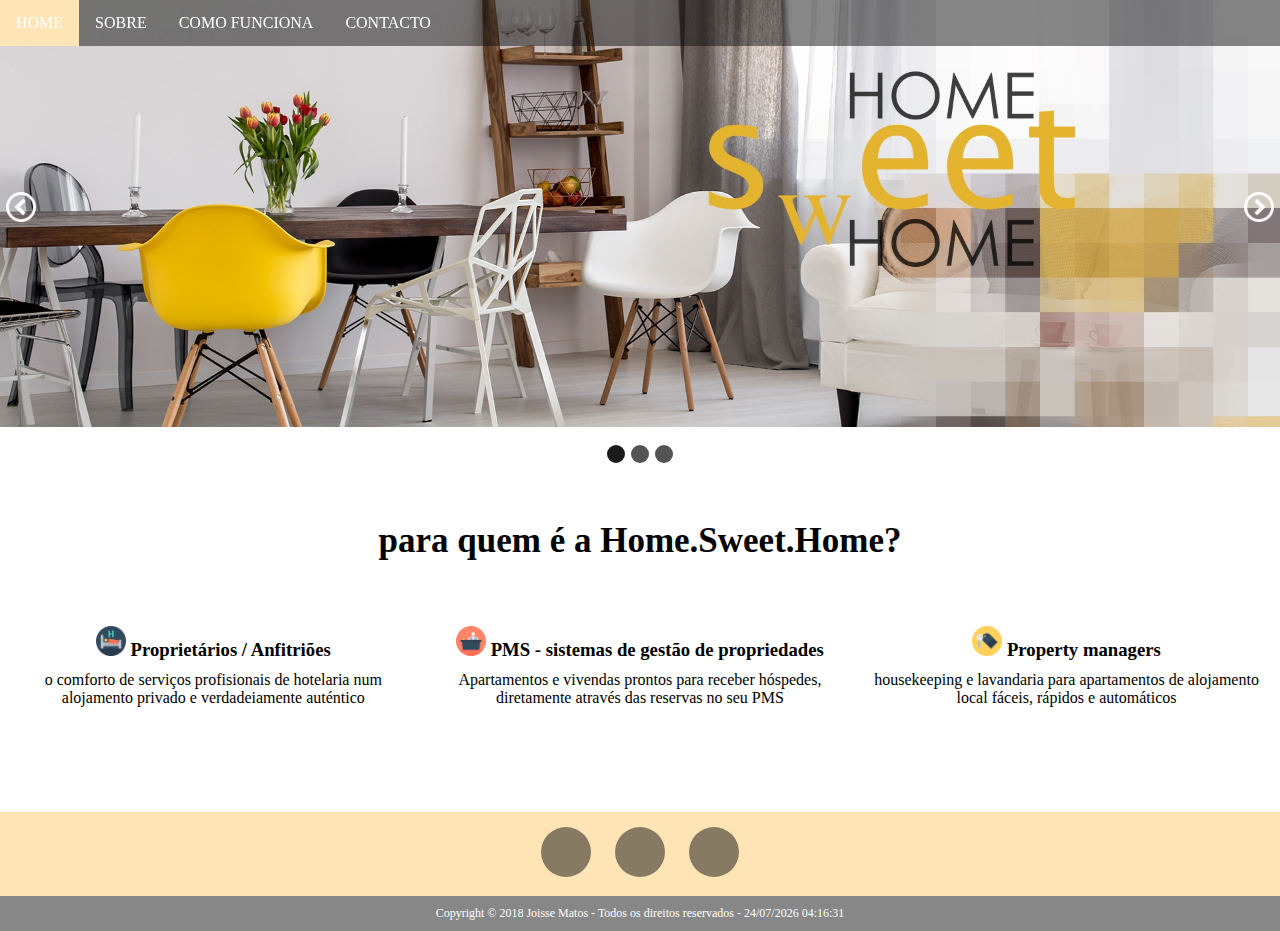
<file: PROJETO AI1/index.html>
<!DOCTYPE html>
<html lang="pt">
<head>
	<meta charset="UTF-8">
	<title>Home</title>
	<meta name="description" content="Empresa de gerenciamente e limpeza de casas de temporada"> 
    <meta name="keywords" content="Limpeza, Lavanderia, Airbnb, Booking">
	<meta name="author" content="Joisse Matos">


	<link rel="stylesheet" href="css/nivo-slider.css">
	<link rel="stylesheet" href="css/index.css">
    
	<script src="js/jqueryv1.js" type="text/javascript"></script>
	<script src="js/jquery.nivo.slider.js" type="text/javascript"></script>

	<script type="text/javascript"> 
		$(window).on('load', function() {
		    $('#slider').nivoSlider(); 
            atualizaRelogio();
		}); 
	</script>
    
    
    <link rel="stylesheet" href="https://use.fontawesome.com/releases/v5.5.0/css/all.css" integrity="sha384-B4dIYHKNBt8Bc12p+WXckhzcICo0wtJAoU8YZTY5qE0Id1GSseTk6S+L3BlXeVIU" crossorigin="anonymous">
   
    
</head>
<body>
    <!------Navegacao------>
    <div class="navegacao">
        <nav>
            <ul class="menu">
              <li class="menu"><a href="index.html">HOME</a></li>
                <li class="menu"><a href="about.html">SOBRE</a></li>
                   <li class="dropdown">
                    <a href="javascript:void(0)" class="dropbtn">COMO FUNCIONA</a>
                        <div class="dropdown-content">
                          <a href="servicos.html">SERVIÇOS</a>
                          <a href="preco.html">PREÇARIO</a>
                        </div></li>
                <li class="menu"><a href="contato.html">CONTACTO</a></li>
            </ul>
        </nav>
    </div>
    
    <!------Slide show------>
	<div class="slider-wrapper theme-mi-slider">
		<div id="slider" class="nivoSlider">     
		    <img src="img/img3.jpg" alt="" title="#htmlcaption1" />    
		    <img src="img/img1.jpg" alt="" title="#htmlcaption2" />    
		    <img src="img/img2.jpg" alt="" title="#htmlcaption3" />     
		</div> 	
    </div>
        
    <!------colunas conteudo------>    
        
    <div class="quem"><h1>para quem é a Home.Sweet.Home?</h1></div>
        
	
    <main class="row">
      <div class="column">
        <h3><img src="./img/icons/bed.png" alt="" title="#property"height=30px width=30px /> Proprietários / Anfitriões</h3>
        <p >o comforto de serviços profisionais de hotelaria num alojamento privado e verdadeiamente auténtico</p>
      </div>
    
    <div class="column">
        <h3><img src="img/icons/reception.png" alt="" title="#reception" height=30px width=30px/> PMS - sistemas de gestão de propriedades</h3>
        <p>Apartamentos e vivendas prontos para receber hóspedes, diretamente através das reservas no seu PMS</p>
      </div>
        
      <div class="column">  
        <h3> <img src="img/icons/room-key.png" alt="" title="#manager" height=30px width=30px/> Property managers</h3>
        <p>housekeeping e lavandaria para apartamentos de alojamento local fáceis, rápidos e automáticos </p>
      </div>
      
    </main>
    
    <!-------------footer-----------> 
    
    <footer class="footer-main">
            <div class="footer-social-media">
                <ul>
                    <li><a href="https://www.facebook.com" target="_blank"><i class="fab fa-facebook-f"></i></a></li>
                    <li><a href="https://www.instagram.com" target="_blank"><i class="fab fa-instagram"></i></a></li>
                    <li><a href="https://www.linkedin.com" target="_blank"><i class="fab fa-linkedin-in"></i></a></li>
                </ul>
            </div>
        </footer>
            
    <footer class="footer-bottom">
            <p> Copyright © 2018 Joisse Matos - Todos os direitos reservados -  
			<output id="data" ></output>
			<output id="hora" ></output></p>
    </footer>
    
</body>
</html>
</file>
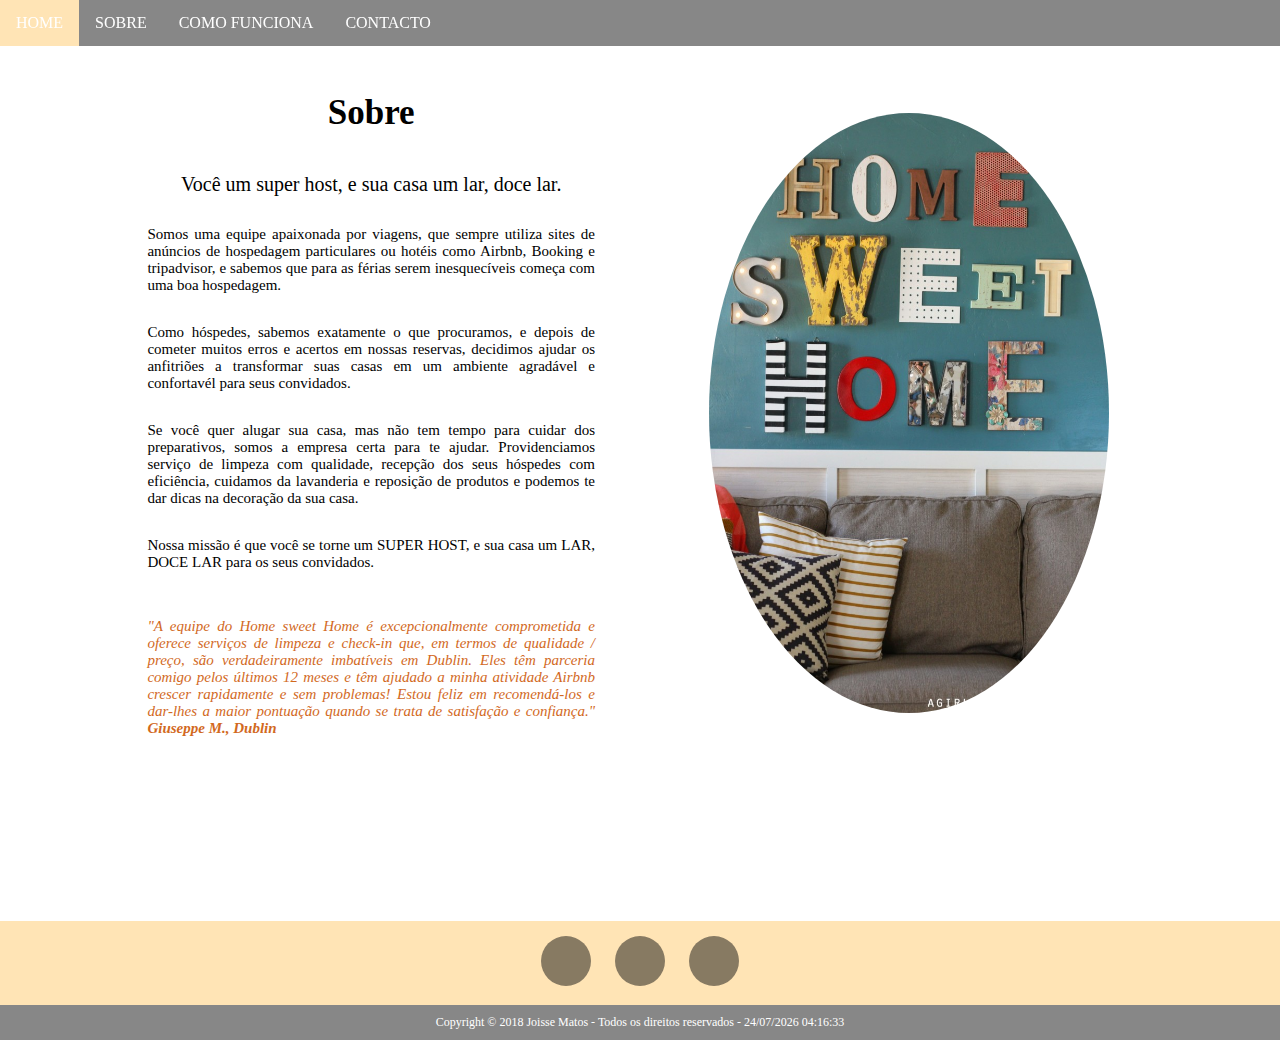
<file: PROJETO AI1/about.html>
<!DOCTYPE html>
<html lang="pt">
<head>
	<meta charset="UTF-8">
	<title>Sobre</title>
    <meta name="description" content="Empresa de gerenciamente e limpeza de casas de temporada"> 
    <meta name="keywords" content="Limpeza, Lavanderia, Airbnb, Booking">
	<meta name="author" content="Joisse Matos">

	<link rel="stylesheet" href="css/index.css">
    <link rel="stylesheet" href="https://use.fontawesome.com/releases/v5.5.0/css/all.css" integrity="sha384-B4dIYHKNBt8Bc12p+WXckhzcICo0wtJAoU8YZTY5qE0Id1GSseTk6S+L3BlXeVIU" crossorigin="anonymous">
    <script src="js/jqueryv1.js" type="text/javascript"></script>
    <script src="js/jquery.nivo.slider.js" type="text/javascript"></script>
    
    <script type="text/javascript">
			$(window).load(function($){
				atualizaRelogio();
			});
		</script>
    
</head>
<body>
    <!------Navegacao------>
    <div class="navegacao">
        <nav>
            <ul class="menu">
              <li class="menu"><a href="index.html">HOME</a></li>
                <li class="menu"><a href="about.html">SOBRE</a></li>
                   <li class="dropdown">
                    <a href="javascript:void(0)" class="dropbtn">COMO FUNCIONA</a>
                        <div class="dropdown-content">
                          <a href="servicos.html">SERVIÇOS</a>
                          <a href="preco.html">PREÇARIO</a>
                        </div></li>
                <li class="menu"><a href="contato.html">CONTACTO</a></li>
            </ul>
        </nav>
    </div>
    
    <!-- Main -->
    <main id="about">
        <div class="row">
				<div class="column1">
                    <div class="quem"><h1>Sobre</h1></div>
                        <p class="about">Você um super host, e sua casa um lar, doce lar.</p>

                        <p class="sobre">Somos uma equipe apaixonada por viagens, que sempre utiliza sites de anúncios de hospedagem particulares ou hotéis como Airbnb, Booking e tripadvisor, e sabemos que para as férias serem inesquecíveis começa com uma boa hospedagem.</p>
                        <p class="sobre">Como hóspedes, sabemos exatamente o que procuramos, e depois de cometer muitos erros e acertos em nossas reservas, decidimos ajudar os anfitriões a transformar suas casas em um ambiente agradável e confortavél para seus convidados.</p>
                        <p class="sobre">Se você quer alugar sua casa, mas não tem tempo para cuidar dos preparativos, somos a empresa certa para te ajudar. Providenciamos serviço de limpeza com qualidade, recepção dos seus hóspedes com eficiência, cuidamos da lavanderia e reposição de produtos e podemos te dar dicas na decoração da sua casa.</p>
                        <p class="sobre">Nossa missão é que você se torne um SUPER HOST, e sua casa um LAR, DOCE LAR para os seus convidados. </p>
                        <p class="review"><br>"A equipe do Home sweet Home é excepcionalmente comprometida e oferece serviços de limpeza e check-in que, em termos de qualidade / preço, são verdadeiramente imbatíveis em Dublin. Eles têm parceria comigo pelos últimos 12 meses e têm ajudado a minha atividade Airbnb crescer rapidamente e sem problemas! Estou feliz em recomendá-los e dar-lhes a maior pontuação quando se trata de satisfação e confiança." <b>Giuseppe M., Dublin</b></p>
                </div>
                    
                <div class="column1">
                    <img class="about" src="./img/about.jpg" alt="" title="#property"height=600px width=400px/>
                </div>
        </div>
    </main>
			

    <!-------------footer-----------> 
    
     <footer class="footer-main">
            <div class="footer-social-media">
                <ul>
                    <li><a href="https://www.facebook.com" target="_blank"><i class="fab fa-facebook-f"></i></a></li>
                    <li><a href="https://www.instagram.com" target="_blank"><i class="fab fa-instagram"></i></a></li>
                    <li><a href="https://www.linkedin.com" target="_blank"><i class="fab fa-linkedin-in"></i></a></li>
                </ul>
            </div>
        </footer>
            
    <footer class="footer-bottom">
            <p> Copyright © 2018 Joisse Matos - Todos os direitos reservados -  
			<output id="data" ></output>
			<output id="hora" ></output></p>
    </footer>
    
    
</body>
</html>
</file>
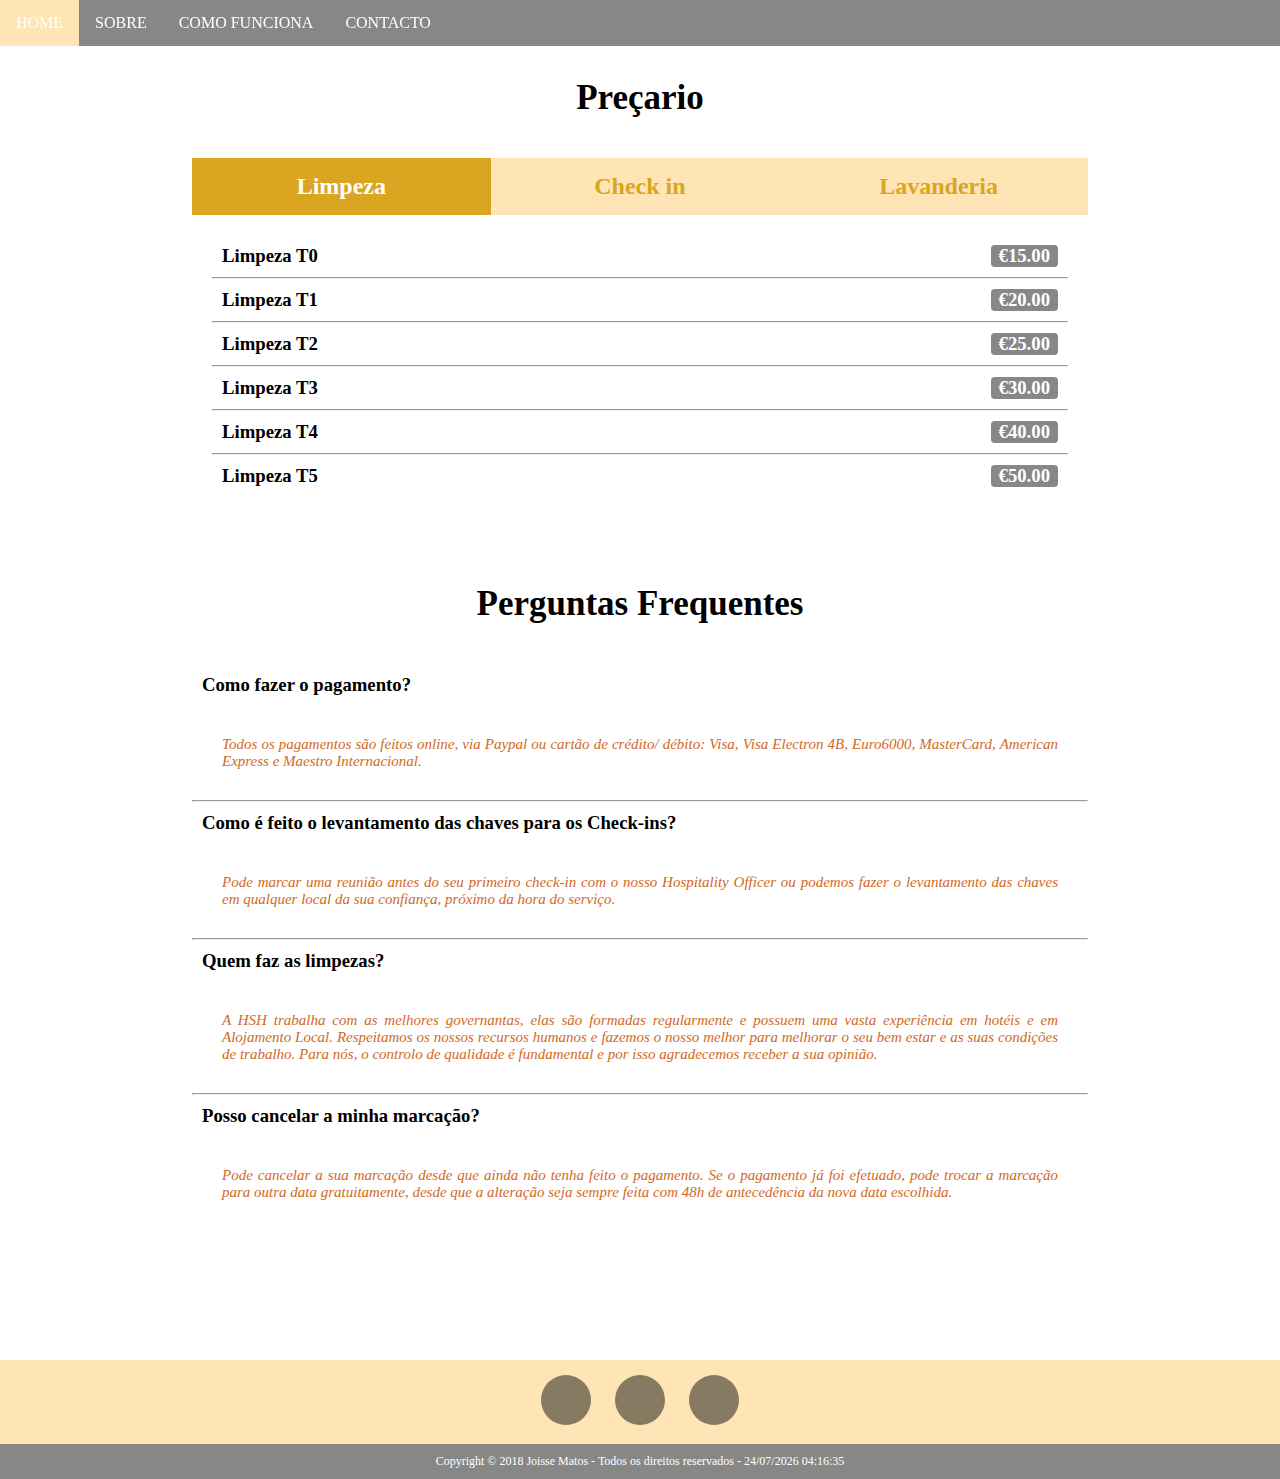
<file: PROJETO AI1/preco.html>
<!DOCTYPE html>
<html lang="pt">
<head>
	<meta charset="UTF-8">
	<title>Preçario</title>
    <meta name="description" content="Empresa de gerenciamente e limpeza de casas de temporada"> 
    <meta name="keywords" content="Limpeza, Lavanderia, Airbnb, Booking">
	<meta name="author" content="Joisse Matos">

	<link rel="stylesheet" href="css/index.css">
    <link rel="stylesheet" href="https://use.fontawesome.com/releases/v5.5.0/css/all.css" integrity="sha384-B4dIYHKNBt8Bc12p+WXckhzcICo0wtJAoU8YZTY5qE0Id1GSseTk6S+L3BlXeVIU" crossorigin="anonymous">
        
     <script src="js/jqueryv1.js" type="text/javascript"></script>
    <script src="js/jquery.nivo.slider.js" type="text/javascript"></script>
    
    <script type="text/javascript">
			$(window).load(function($){
				atualizaRelogio();
			});
		</script>
</head>
<body>
    <!------Navegacao------>
    <div class="navegacao">
        <nav>
            <ul class="menu">
              <li class="menu"><a href="index.html">HOME</a></li>
                <li class="menu"><a href="about.html">SOBRE</a></li>
                   <li class="dropdown">
                    <a href="javascript:void(0)" class="dropbtn">COMO FUNCIONA</a>
                        <div class="dropdown-content">
                          <a href="servicos.html">SERVIÇOS</a>
                          <a href="preco.html">PREÇARIO</a>
                        </div></li>
                <li class="menu"><a href="contato.html">CONTACTO</a></li>
            </ul>
        </nav>
    </div>
    
    
    <!-- Menu Container -->
    <main id="precario">
  
      <div class="quem"><h1>Preçario</h1></div>
    
      <main class="row">
      <a class="precario" href="javascript:void(0)" onclick="openMenu(event, 'Limpeza');" id="myLink">
          <div class="column tablink border"><h2>Limpeza</h2></div>
      </a>
      <a class="precario" href="javascript:void(0)" onclick="openMenu(event, 'Checkin');">
          <div class="column tablink border"><h2>Check in</h2></div>
      </a>
      <a class="precario" href="javascript:void(0)" onclick="openMenu(event, 'Lavanderia');">
          <div class="column tablink border"><h2>Lavanderia</h2></div>
      </a>
        </main>
          

   <div id="Limpeza" class="preco">
        <h3><b>Limpeza T0</b> <span class="preco1">&euro;15.00</span></h3>
        <hr>
        <h3><b>Limpeza T1</b> <span class="preco1">&euro;20.00</span></h3>
        <hr>
        <h3><b>Limpeza T2</b> <span class="preco1">&euro;25.00</span></h3>
        <hr>
        <h3><b>Limpeza T3</b> <span class="preco1">&euro;30.00</span></h3>
        <hr>
        <h3><b>Limpeza T4</b> <span class="preco1">&euro;40.00</span></h3>
        <hr>
        <h3><b>Limpeza T5</b> <span class="preco1">&euro;50.00</span></h3>
    </div>

    <div id="Checkin" class="preco">
        <h3><b>00h - 08h</b> <span class="preco1">&euro;35.00</span></h3>
        <hr>
        <h3><b>08h - 21h</b> <span class="preco1">&euro;13.50</span></h3>
        <hr>
        <h3><b>21h - 00h</b> <span class="preco1">&euro;25.00</span></h3>
        
    </div>


    <div id="Lavanderia" class="preco">
        
      <h3><b>Kit Casal</b> <span class="preco1">&euro;10.00</span></h3>
      <p>1 x capa edredon casal 1 x lençol casal, 2 x fronha, 2 x toalha banho, 2 x toalha rosto.</p>
      <br><hr>
   
      <h3><b>Kit Solteiro</b> <span class="preco1">&euro;05.00</span></h3>
      <p>1 x capa edredon solteiro 1 x lençol solteiro, 1 x fronha, 1 x toalha banho, 1 x toalha rosto.</p>
      
    </div>
    
        <div class="quem" style="padding-top: 3%"><h1>Perguntas Frequentes</h1></div>
        <div class="about" style="text-align: justify">
            <h3><b>Como fazer o pagamento?</b> </h3>
              <p class="review">Todos os pagamentos são feitos online, via Paypal ou cartão de crédito/ débito: Visa, Visa Electron 4B, Euro6000, MasterCard, American Express e Maestro Internacional.</p><hr>

              <h3><b>Como é feito o levantamento das chaves para os Check-ins?</b> </h3>
              <p class="review">Pode marcar uma reunião antes do seu primeiro check-in com o nosso Hospitality Officer ou podemos fazer o levantamento das chaves em qualquer local da sua confiança, próximo da hora do serviço.</p><hr>
            <h3><b>Quem faz as limpezas?</b> </h3>
              <p class="review">A HSH trabalha com as melhores governantas, elas são formadas regularmente e possuem uma vasta experiência em hotéis e em Alojamento Local. Respeitamos os nossos recursos humanos e fazemos o nosso melhor para melhorar o seu bem estar e as suas condições de trabalho. Para nós, o controlo de qualidade é fundamental e por isso agradecemos receber a sua opinião.</p><hr>

              <h3><b>Posso cancelar a minha marcação?</b> </h3>
              <p class="review">Pode cancelar a sua marcação desde que ainda não tenha feito o pagamento. Se o pagamento já foi efetuado, pode trocar a marcação para outra data gratuitamente, desde que a alteração seja sempre feita com 48h de antecedência da nova data escolhida.</p>
        </div>
    </main>

        <!-------------footer-----------> 
    
    <footer class="footer-main">
            <div class="footer-social-media">
                <ul>
                    <li><a href="https://www.facebook.com" target="_blank"><i class="fab fa-facebook-f"></i></a></li>
                    <li><a href="https://www.instagram.com" target="_blank"><i class="fab fa-instagram"></i></a></li>
                    <li><a href="https://www.linkedin.com" target="_blank"><i class="fab fa-linkedin-in"></i></a></li>
                </ul>
            </div>
        </footer>
            
     <footer class="footer-bottom">
            <p> Copyright © 2018 Joisse Matos - Todos os direitos reservados -  
			<output id="data" ></output>
			<output id="hora" ></output></p>
    </footer>
    
    
        <script > function openMenu(evt, menuName) {
  var i, x, tablinks;
  x = document.getElementsByClassName("preco");
  for (i = 0; i < x.length; i++) {
     x[i].style.display = "none";
  }
  tablinks = document.getElementsByClassName("tablink");
  for (i = 0; i < x.length; i++) {
     tablinks[i].className = tablinks[i].className.replace(" colorpreco", "");
  }
  document.getElementById(menuName).style.display = "block";
  evt.currentTarget.firstElementChild.className += " colorpreco";
}
document.getElementById("myLink").click();</script>
   
    </body>
    
</html>
</file>
<file: PROJETO AI1/css/index.css>
*{
	margin: 0;
	padding: 0;
	-webkit-box-sizing: border-box;
	-moz-box-sizing: border-box;
	box-sizing: border-box;
    font-family:verdana;
}

/*======Navegacao=======*/
div.navegacao {
    position: fixed;
    z-index: 10;
    width:100%;
}
ul.menu {
    list-style-type: none;
    margin: 0;
    padding: 0;
    overflow: hidden;
    background-color:  rgba(16,16,16,.5);
}
li.menu {
    float: left;
    z-index: 999;
}
li a, .dropbtn {
    display: inline-block;
    color: white;
    text-align: center;
    padding: 14px 16px;
    text-decoration: none;
    
}
li a:hover, .dropdown:hover .dropbtn {
    background-color: #FFE4B5;
}
li.dropdown {
    display: inline-block;
    float: left;
}
.dropdown-content {
    display: none;
    position: absolute;
    background-color: #f9f9f9;
    min-width: 100px;
    box-shadow: 0px 8px 16px 0px rgba(0,0,0,0.2);
    z-index: 999;
    position: fixed;
}
.dropdown-content a {
    color: black;
    padding: 12px 16px;
    text-decoration: none;
    display: block;
    text-align: left;
}
.dropdown-content a:hover {background-color: #f1f1f1}

.dropdown:hover .dropdown-content {
    display: block;
}


/*========slide show==================*/
.theme-mi-slider .nivoSlider{
	position:relative;
}
.theme-mi-slider .nivoSlider a {
	border:0;
	display:block;
}

/* Nivo Paginacao =========================*/
.nivo-controlNav{
	display: flex;
	justify-content: center;
}
.theme-mi-slider .nivo-control{
	display: block;
	width: 18px;
	height: 18px;
	border-radius: 50%;
	background: #545454;
	margin: 3px;
	text-indent: -9999px
}
.theme-mi-slider .nivo-control:hover{
	background: #1B1B1B;
}
.theme-mi-slider .active{
	background: #1B1B1B;
}

/* Nivo direcao ============*/
.nivo-directionNav a{
	display: block;
	width: 30px;
	height: 30px;
}
.nivo-directionNav .nivo-prevNav{
	background-image: url(../img/icons/circle-left.png);
	background-size: cover;
	text-indent: -9999px;
	left: 6px;
}
.nivo-directionNav .nivo-nextNav{
	background-image: url(../img/icons/circle-right.png);
	background-size: cover;
	text-indent: -9999px;
	right: 6px;
}


/*===========footer=================*/
.footer-main{
    width: 100%;
    height: auto;
    margin-top: 90px;
    background: #FFE4B5;
    padding: 15px 0px;
}
.footer-social-media{
    width: 100%;
    height: auto;
    margin: auto;
    
}
.footer-social-media ul{
    margin: 0;
    padding: 0;
    text-align: center;
    
}
.footer-social-media ul li{
    display:inline-block;
    width: 50px;
    height: 50px;
    margin: 0px 10px;
    border-radius: 100%;
    background: rgba(16,16,16,.5);
    
}
.footer-social-media ul li a{
    color: #DAA520;
    font-size: 25px;
    display: block;
    line-height: 15px;
 
}


.footer-bottom{
    width: 100%;
    height: auto;
    margin: auto;
    background-color: rgba(16,16,16,.5);
    padding: 10px;
    font-family: verdana;
    font-variant: 10px;
    text-align: center;
    color: white;
    font-size: 12px;
}


/* Colunas conteudo ============*/   
div.quem h1{
    text-align: center;
    margin: 40px;
    font-family: fantasy;
    font-size: 35px;
}
.row:after {
    content: "";
    display:table;
    clear: both;
}
h3{
    padding: 10px;
}
.column {
    float: left;
    width: 33.33%;
    padding: 15px;
    text-align: center;
}
/*//-----pag about--///*/
#precario{
    padding: 3%;
	padding-left: 15%;
    padding-right: 15%;
}

#about{
    margin: 0px;
    padding: 3%;
	padding-left: 8%;
    padding-right: 8%;
	-webkit-box-sizing: border-box;
	-moz-box-sizing: border-box;
	box-sizing: border-box;
    font-family: verdana;
}
p.about{
    text-align: center;
    margin: 30px;
    font-family: fantasy;
    font-size: 20px;
}
p.sobre{
    text-align: justify;
    margin: 30px;
    font-family: verdana;
    font-size: 15px;
}
p.review{
    text-align: justify;
    margin: 30px;
    font-family: fantasy;
    font-size: 15px;
    font-style: italic;
    color: chocolate;
}
.column1 {
    float: left;
    width: 50%;
    padding: 15px;
    text-align: center;
}
img.about{
    display:inline;
    margin: 60px 10px;
    border-radius: 100%;
}

.preco1 {border-radius:4px; 
    background-color:rgba(16,16,16,.5); 
    color:#fff;
    display:inline-block;
    padding-left:8px;
    padding-right:8px;
    text-align:center; 
    float:right!important}

.colorpreco{color:#fff!important;background-color:#DAA520!important}
.preco{display:block;
margin:20px;}

.border{background-color:#FFE4B5;
    color:#DAA520;
    text-align:center}

a.precario{background-color:transparent;-webkit-text-decoration-skip:objects; color:inherit;}
a.precario:active, a.precario:hover{outline-width:0}


/* Responsive layout - faz com que as colunas fiquem uma seguida da outra */
@media screen and (max-width:600px) { .column, .column1 {
        width: 100%;}
</file>
